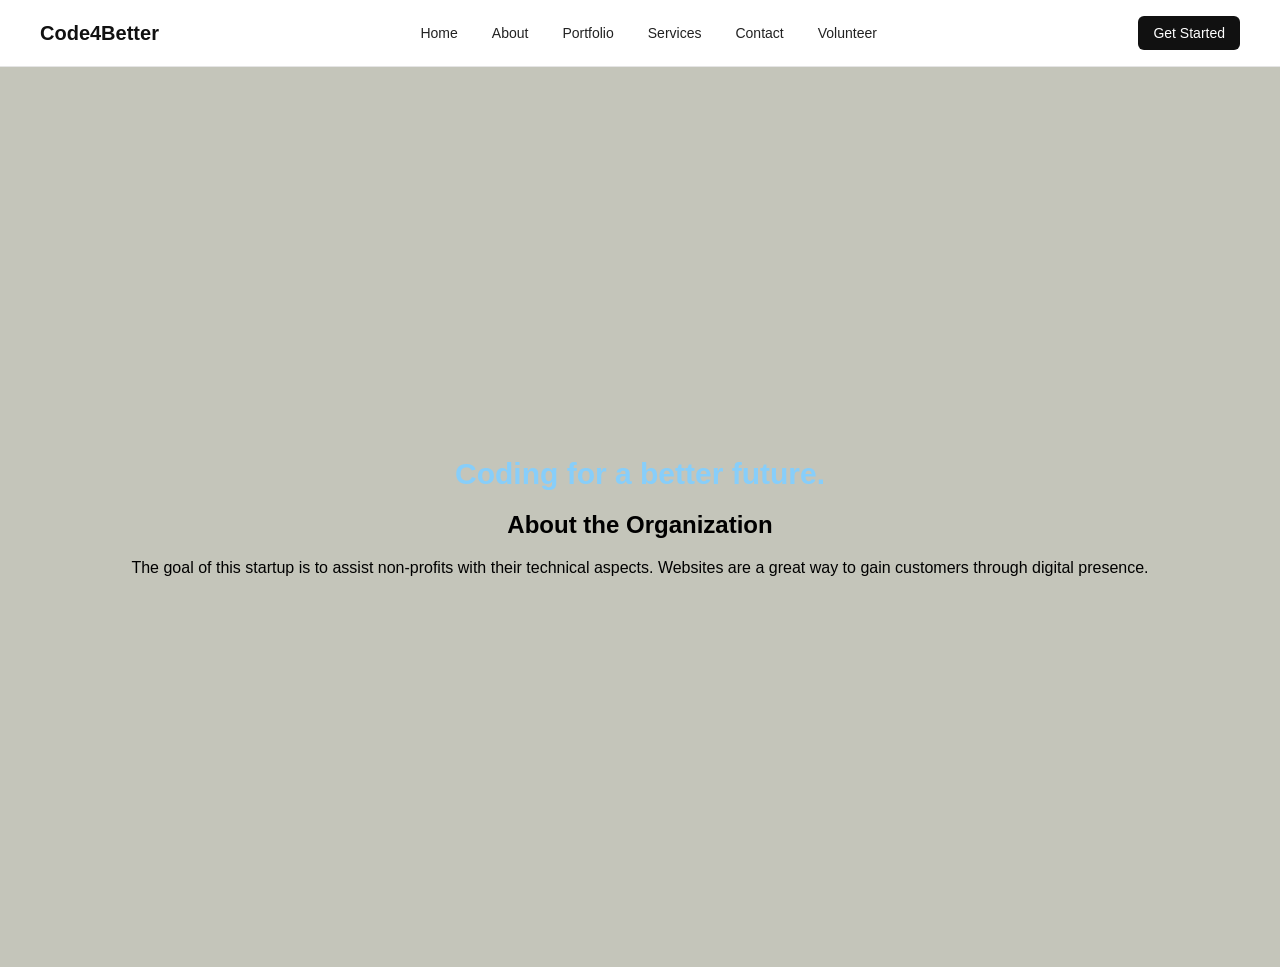
<file: index.html>
<!DOCTYPE html>
<html lang="en">
<head>
    <meta charset="UTF-8">
    <meta name="viewport" content="width=device-width, initial-scale=1.0">
    <title>Code4Better</title>
    <link rel="stylesheet" href="style.css">
</head>
<body>
    <div class="bar">
        <nav class="nav">
            <div class="logo">
                Code4Better
            </div>
    
            <ul class="nav-links">
                <li><a href="index.html">Home</a></li>
                <li><a href="about.html">About</a></li>
                <li><a href="portfolio.html">Portfolio</a></li>
                <li><a href="services.html">Services</a></li>
                <li><a href="contact.html">Contact</a></li>
                <li><a href="volunteer.html">Volunteer</a></li>
            </ul>
    
            <a href="services.html" class="nav-button">Get Started</a>
        </nav>
    </div>
    <div class="content">
        <h1 class="title">Coding for a better future.</h1>
        <h2 class="overview">About the Organization</h2>
        <p>The goal of this startup is to assist non-profits with their technical aspects. Websites are a great way to gain customers through digital presence.</p>
    </div>
</body>
</html>
</file>
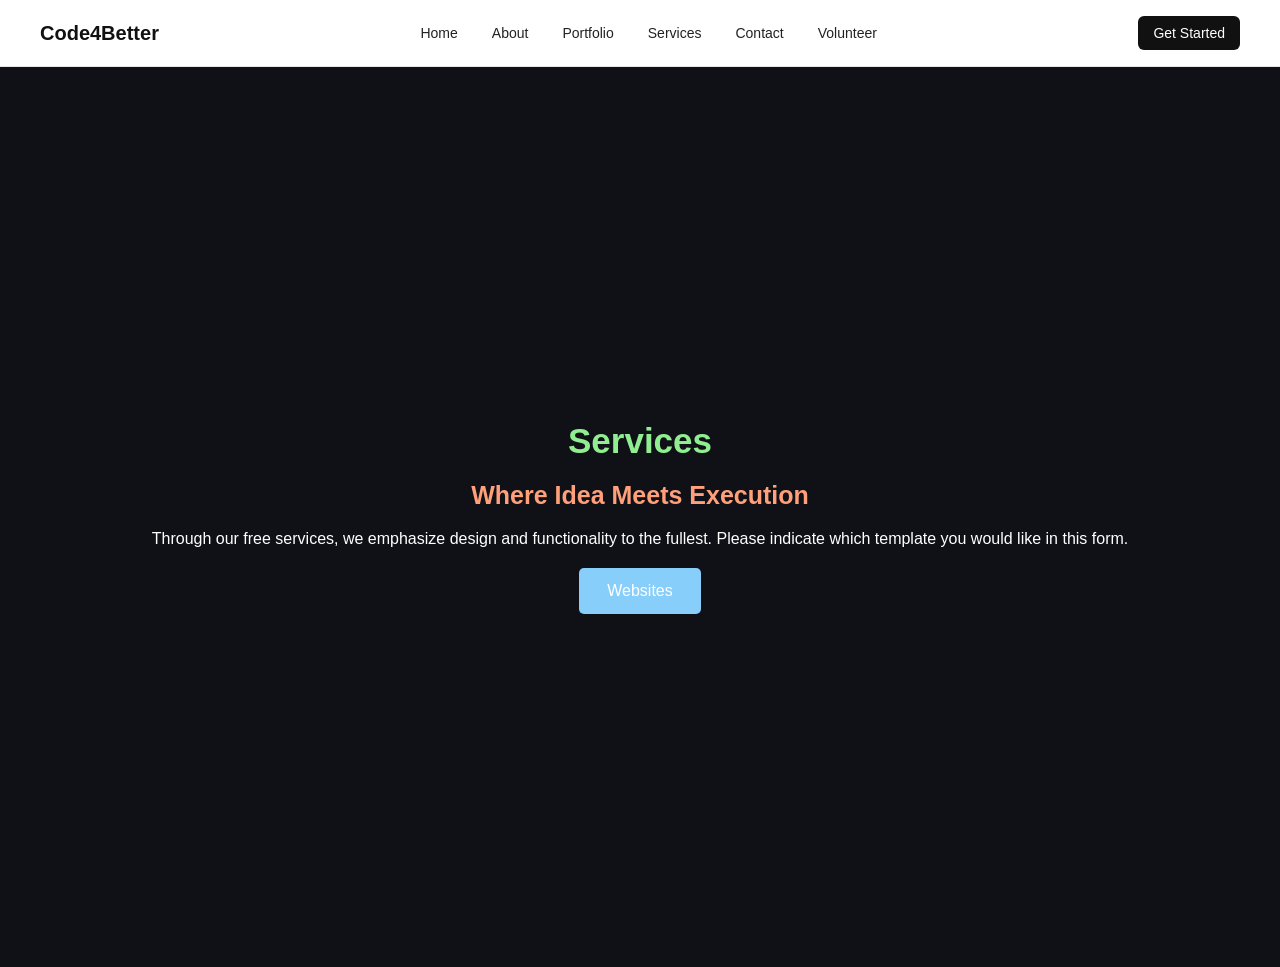
<file: services.html>
<!DOCTYPE html>
<html lang="en">
<head>
    <meta charset="UTF-8">
    <meta name="viewport" content="width=device-width, initial-scale=1.0">
    <title>Services</title>
    <link rel="stylesheet" href="services.css">
</head>
<body>
    <div class="bar">
        <nav class="nav">
            <div class="logo">
                Code4Better
            </div>
    
            <ul class="nav-links">
                <li><a href="index.html">Home</a></li>
                <li><a href="about.html">About</a></li>
                <li><a href="portfolio.html">Portfolio</a></li>
                <li><a href="services.html">Services</a></li>
                <li><a href="contact.html">Contact</a></li>
                <li><a href="volunteer.html">Volunteer</a></li>
            </ul>
    
            <a href="services.html" class="nav-button">Get Started</a>
        </nav>
    </div>
    <div class="content">
        <h1 class="title">Services</h1>
        <h1 class="overview">Where Idea Meets Execution</h1>
        <p>Through our free services, we emphasize design and functionality to the fullest. Please indicate which template you would like in this form.</p>
        <a href="" class="form">Websites</a>
    </div>
</body>
</html>
</file>
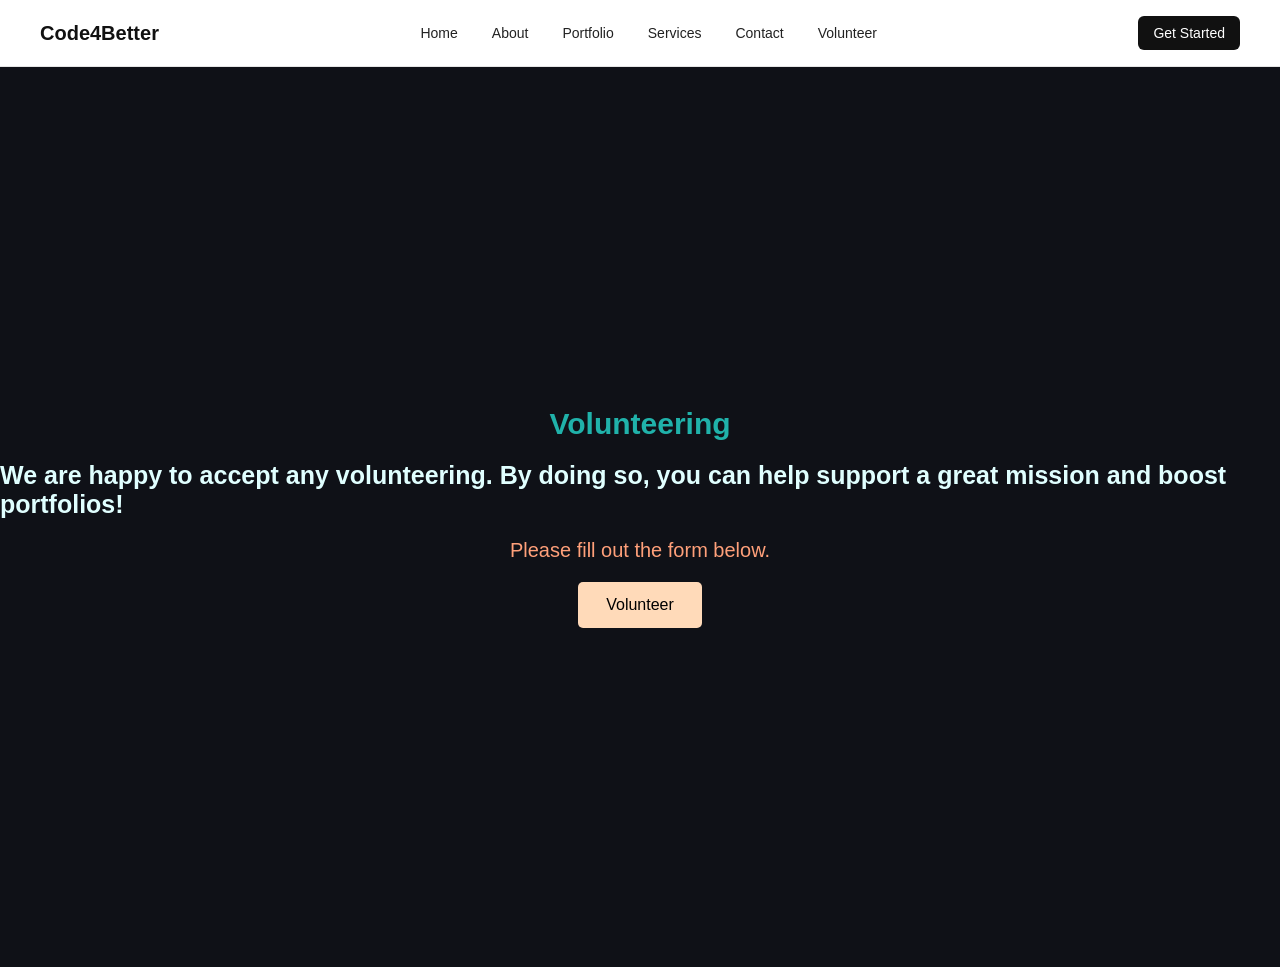
<file: volunteer.html>
<!DOCTYPE html>
<html lang="en">
<head>
    <meta charset="UTF-8">
    <meta name="viewport" content="width=device-width, initial-scale=1.0">
    <title>Volunteering</title>
    <link rel="stylesheet" href="volunteer.css">
</head>
<body>
    <div class="bar">
        <nav class="nav">
            <div class="logo">
                Code4Better
            </div>
        
            <ul class="nav-links">
                <li><a href="index.html">Home</a></li>
                <li><a href="about.html">About</a></li>
                <li><a href="portfolio.html">Portfolio</a></li>
                <li><a href="services.html">Services</a></li>
                <li><a href="contact.html">Contact</a></li>
                <li><a href="volunteer.html">Volunteer</a></li>
            </ul>
        
            <a href="services.html" class="nav-button">Get Started</a>
        </nav>
    </div>

    <div class="content">
        <h1 class="title">Volunteering</h1>
        <h3 class="overview">We are happy to accept any volunteering. By doing so, you can help support a great mission and boost portfolios!</h3>
        <p class="text">Please fill out the form below.</p>
        <a href="https://forms.gle/TKFpmHauvU1mm3aZ6" class="form">Volunteer</a>
    </div>
</body>
</html>
</file>
<file: style.css>
@import url('https://fonts.googleapis.com/css2?family=Aldrich&family=Cause:wght@100..900&family=Geist+Pixel&family=Geomini:wght@200..800&family=Google+Sans:ital,opsz,wght@0,17..18,400..700;1,17..18,400..700&family=Poppins:ital,wght@0,100;0,200;0,300;0,400;0,500;0,600;0,700;0,800;0,900;1,100;1,200;1,300;1,400;1,500;1,600;1,700;1,800;1,900&family=Roboto+Flex:opsz,wght,XOPQ,XTRA,YOPQ,YTDE,YTFI,YTLC,YTUC@8..144,100..1000,96,468,79,-203,738,514,712&family=Rubik:ital,wght@0,300..900;1,300..900&display=swap');



*{
    margin: 0;
    padding: 0;
    box-sizing: border-box;
    font-family: 'Geomini', sans-serif;
}

body{
    background-color: #c4c5ba;
    color: black;
}

.content{
    display: flex;
    justify-content: center;
    align-items: center;
    flex-direction: column;
    gap: 20px;
    min-height: 100vh;
}

.title{
    color: lightskyblue;
    font-size: 30px;
}

/* From Uiverse.io by 0x3ther-->

/* NAVBAR */

.bar {
    background-color: white;
    border-bottom: 1px solid #e5e5e5;
}

.nav {
    display: flex;
    align-items: center;
    justify-content: space-between;
    padding: 16px 40px;
}

/* LOGO */

.logo {
    font-size: 20px;
    font-weight: 600;
    color: #111;
}

/* LINKS */

.nav-links {
    display: flex;
    align-items: center;
    gap: 8px;
    list-style: none;
    margin: 0;
    padding: 0;
}

.nav-links a {
    display: inline-flex;
    align-items: center;
    justify-content: center;
    padding: 9px 13px;
    border-radius: 6px;

    color: #222;
    text-decoration: none;
    font-size: 14px;
    font-weight: 500;

    transition: 0.2s ease;
}

.nav-links a:hover {
    background-color: #f5f5f5;
    color: #06b6d4;
}

/* GET STARTED */

.nav-button {
    display: inline-flex;
    align-items: center;
    justify-content: center;

    padding: 9px 15px;
    border-radius: 6px;

    background-color: #111;
    color: white;

    text-decoration: none;
    font-size: 14px;
    font-weight: 500;

    transition: 0.2s ease;
}

.nav-button:hover {
    background-color: #333;
}
</file>
<file: services.css>
@import url('https://fonts.googleapis.com/css2?family=Aldrich&family=Cause:wght@100..900&family=Geist+Pixel&family=Geomini:wght@200..800&family=Google+Sans:ital,opsz,wght@0,17..18,400..700;1,17..18,400..700&family=Poppins:ital,wght@0,100;0,200;0,300;0,400;0,500;0,600;0,700;0,800;0,900;1,100;1,200;1,300;1,400;1,500;1,600;1,700;1,800;1,900&family=Roboto+Flex:opsz,wght,XOPQ,XTRA,YOPQ,YTDE,YTFI,YTLC,YTUC@8..144,100..1000,96,468,79,-203,738,514,712&family=Rubik:ital,wght@0,300..900;1,300..900&display=swap');


*{
    margin: 0;
    padding: 0;
    box-sizing: border-box;
    font-family: 'Geomini', sans-serif;
}

body{
    background-color: #0f1117;
    color: white;
}

.content{
    display: flex;
    flex-direction: column;
    align-items: center;
    justify-content: center;
    gap: 20px;
    min-height: 100vh;
}

.title{
    color: lightgreen;
    font-size: 35px;
}

.overview{
    color: lightsalmon;
    font-size: 25px;
}

.form{
    background-color: lightskyblue;
    color: white;
    padding: 14px 28px;
    border-radius: 5px;
    border: none;
    cursor: pointer;
    transition: 0.2s ease-in-out;
    text-decoration: none;
}

.form:active{
    transform: scale(0.97);
}

.form:hover{
    transform: scale(1.05);
    transition-duration: 0.08s;
}

/* From Uiverse.io by 0x3ther-->

/* NAVBAR */

.bar {
    background-color: white;
    border-bottom: 1px solid #e5e5e5;
}

.nav {
    display: flex;
    align-items: center;
    justify-content: space-between;
    padding: 16px 40px;
}

/* LOGO */

.logo {
    font-size: 20px;
    font-weight: 600;
    color: #111;
}

/* LINKS */

.nav-links {
    display: flex;
    align-items: center;
    gap: 8px;
    list-style: none;
    margin: 0;
    padding: 0;
}

.nav-links a {
    display: inline-flex;
    align-items: center;
    justify-content: center;
    padding: 9px 13px;
    border-radius: 6px;

    color: #222;
    text-decoration: none;
    font-size: 14px;
    font-weight: 500;

    transition: 0.2s ease;
}

.nav-links a:hover {
    background-color: #f5f5f5;
    color: #06b6d4;
}

/* GET STARTED */

.nav-button {
    display: inline-flex;
    align-items: center;
    justify-content: center;

    padding: 9px 15px;
    border-radius: 6px;

    background-color: #111;
    color: white;

    text-decoration: none;
    font-size: 14px;
    font-weight: 500;

    transition: 0.2s ease;
}

.nav-button:hover {
    background-color: #333;
}
</file>
<file: volunteer.css>
@import url('https://fonts.googleapis.com/css2?family=Aldrich&family=Cause:wght@100..900&family=Geist+Pixel&family=Geomini:wght@200..800&family=Google+Sans:ital,opsz,wght@0,17..18,400..700;1,17..18,400..700&family=Poppins:ital,wght@0,100;0,200;0,300;0,400;0,500;0,600;0,700;0,800;0,900;1,100;1,200;1,300;1,400;1,500;1,600;1,700;1,800;1,900&family=Roboto+Flex:opsz,wght,XOPQ,XTRA,YOPQ,YTDE,YTFI,YTLC,YTUC@8..144,100..1000,96,468,79,-203,738,514,712&family=Rubik:ital,wght@0,300..900;1,300..900&display=swap');

*{
    margin: 0;
    padding: 0;
    box-sizing: border-box;
    font-family: 'Geomini', sans-serif;
}

body{
    background-color: #0f1117;
    color: lightcoral;
}

.content{
    display: flex;
    flex-direction: column;
    align-items: center;
    justify-content: center;
    gap: 20px;
    min-height: 100vh;
}

.title{
    font-size: 30px;
    color: lightseagreen;
}

.overview{
    font-size: 25px;
    color: lightcyan;
}

.text{
    font-size: 20px;
    color: lightsalmon;
}

.form{
    background-color: peachpuff;
    color: black;
    padding: 14px 28px;
    border: none;
    border-radius: 5px;
    cursor: pointer;
    transition: 0.2s ease-in-out;
    text-decoration: none;
}

.form:active{
    transform: scale(0.97);
}

.form:hover{
    transform: scale(1.05);
    transition-duration: 0.08s;
}

/* From Uiverse.io by 0x3ther-->

/* NAVBAR */

.bar {
    background-color: white;
    border-bottom: 1px solid #e5e5e5;
}

.nav {
    display: flex;
    align-items: center;
    justify-content: space-between;
    padding: 16px 40px;
}

/* LOGO */

.logo {
    font-size: 20px;
    font-weight: 600;
    color: #111;
}

/* LINKS */

.nav-links {
    display: flex;
    align-items: center;
    gap: 8px;
    list-style: none;
    margin: 0;
    padding: 0;
}

.nav-links a {
    display: inline-flex;
    align-items: center;
    justify-content: center;
    padding: 9px 13px;
    border-radius: 6px;

    color: #222;
    text-decoration: none;
    font-size: 14px;
    font-weight: 500;

    transition: 0.2s ease;
}

.nav-links a:hover {
    background-color: #f5f5f5;
    color: #06b6d4;
}

/* GET STARTED */

.nav-button {
    display: inline-flex;
    align-items: center;
    justify-content: center;

    padding: 9px 15px;
    border-radius: 6px;

    background-color: #111;
    color: white;

    text-decoration: none;
    font-size: 14px;
    font-weight: 500;

    transition: 0.2s ease;
}

.nav-button:hover {
    background-color: #333;
}
</file>
